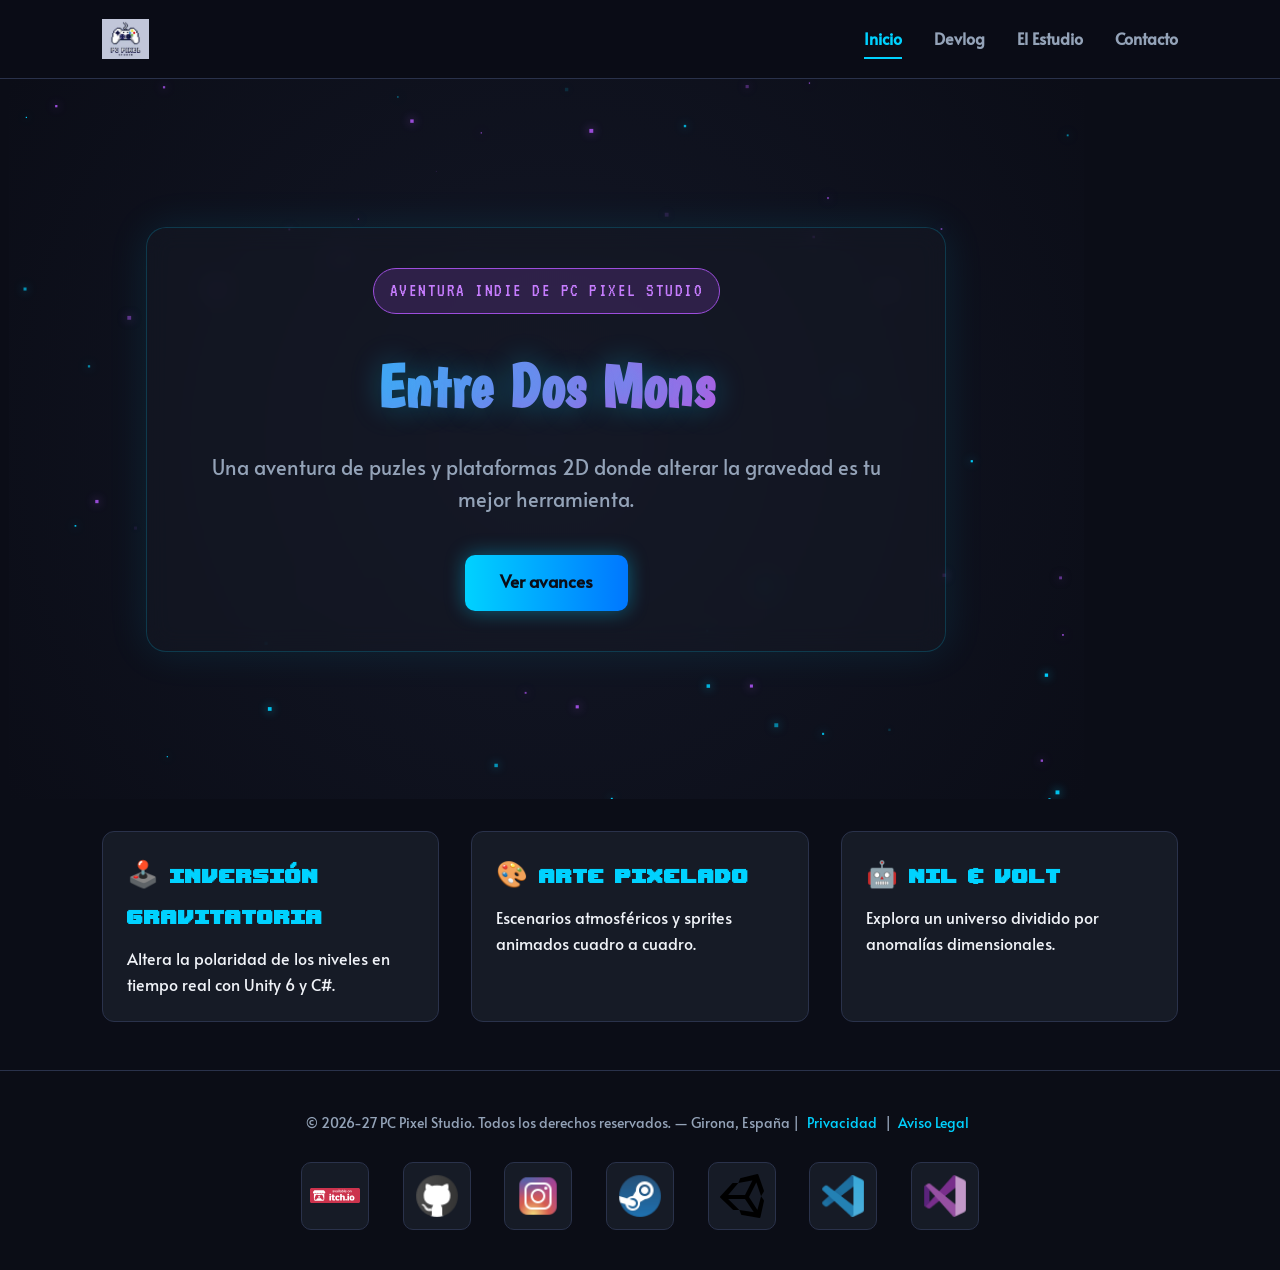
<file: index.html>
<!DOCTYPE html>
<html lang="es">
<head>
  <meta charset="UTF-8">
  <meta name="viewport" content="width=device-width, initial-scale=1.0">
  <meta name="description" content="Descubre Entre Dos Mons, la aventura indie de puzles y plataformas 2D de PC Pixel Studio donde alterar la gravedad cambia cada nivel.">
  <meta property="og:title" content="Entre Dos Mons | PC Pixel Studio">
  <meta property="og:description" content="Una aventura indie de puzles y plataformas 2D donde alterar la gravedad es tu mejor herramienta.">
  <meta property="og:type" content="website">
  <title>PC Pixel Studio | Entre Dos Mons</title>
  <link rel="stylesheet" href="style.css">
</head>
<body>
  <header>
    <nav class="navbar" aria-label="Navegación principal">
      <a href="index.html" class="logo-link" aria-label="PC Pixel Studio, página de inicio">
        <img src="estudio/LOGOTIP ESTUDIO.png" alt="Logotipo de PC Pixel Studio" class="logo-img">
      </a>

      <ul class="nav-links">
        <li><a href="index.html" class="active" aria-current="page">Inicio</a></li>
        <li><a href="devlog.html">Devlog</a></li>
        <li><a href="studio.html">El Estudio</a></li>
        <li><a href="contact.html">Contacto</a></li>
      </ul>
    </nav>
  </header>

  <main>
    <section class="hero-section" aria-labelledby="hero-title">
      <canvas id="anomaly-canvas" aria-hidden="true"></canvas>
      <div class="hero-content">
        <span class="badge">Aventura indie de PC Pixel Studio</span>
        <h1 id="hero-title" class="hero-title">Entre Dos Mons</h1>
        <p class="hero-subtitle">Una aventura de puzles y plataformas 2D donde alterar la gravedad es tu mejor herramienta.</p>
        <div class="hero-buttons">
          <a href="devlog.html" class="btn btn-primary">Ver avances</a>
        </div>
      </div>
    </section>

    <section class="grid" aria-label="Características principales del juego">
      <article class="card">
        <h3>🕹️ Inversión Gravitatoria</h3>
        <p>Altera la polaridad de los niveles en tiempo real con Unity 6 y C#.</p>
      </article>
      <article class="card">
        <h3>🎨 Arte Pixelado</h3>
        <p>Escenarios atmosféricos y sprites animados cuadro a cuadro.</p>
      </article>
      <article class="card">
        <h3>🤖 Nil & Volt</h3>
        <p>Explora un universo dividido por anomalías dimensionales.</p>
      </article>
    </section>
  </main>

  <footer>
    <div class="footer-content">
      <p>&copy; 2026-27 PC Pixel Studio. Todos los derechos reservados. — Girona, España | <a href="privacy.html">Privacidad</a> | <a href="legal.html">Aviso Legal</a></p>

      <nav class="footer-icons" aria-label="Redes sociales y herramientas">
        <a href="https://itch.io" target="_blank" rel="noopener noreferrer" title="Itch.io" aria-label="Visitar PC Pixel Studio en Itch.io"><img src="iconos/icon-aviable-itchio.svg" alt="Itch.io"></a>
        <a href="https://github.com" target="_blank" rel="noopener noreferrer" title="GitHub" aria-label="Visitar PC Pixel Studio en GitHub"><img src="iconos/icon-github.png" alt="GitHub"></a>
        <a href="https://instagram.com/pcpixelstudio_oficial" target="_blank" rel="noopener noreferrer" title="Instagram" aria-label="Visitar PC Pixel Studio en Instagram"><img src="iconos/icon-instagram.png" alt="Instagram"></a>
        <a href="https://store.steampowered.com" target="_blank" rel="noopener noreferrer" title="Steam" aria-label="Visitar Steam"><img src="iconos/icon-steam.png" alt="Steam"></a>
        <a href="https://unity.com" target="_blank" rel="noopener noreferrer" title="Unity 6" aria-label="Visitar Unity 6"><img src="iconos/icon-unity.png" alt="Unity 6"></a>
        <a href="https://code.visualstudio.com" target="_blank" rel="noopener noreferrer" title="VS Code" aria-label="Visitar Visual Studio Code"><img src="iconos/icon-vscode.png" alt="Visual Studio Code"></a>
        <a href="https://visualstudio.microsoft.com" target="_blank" rel="noopener noreferrer" title="Visual Studio" aria-label="Visitar Visual Studio"><img src="iconos/icon-vstudio.png" alt="Visual Studio"></a>
      </nav>
    </div>
  </footer>

  <script src="script.js"></script>
</body>
</html>
</file>
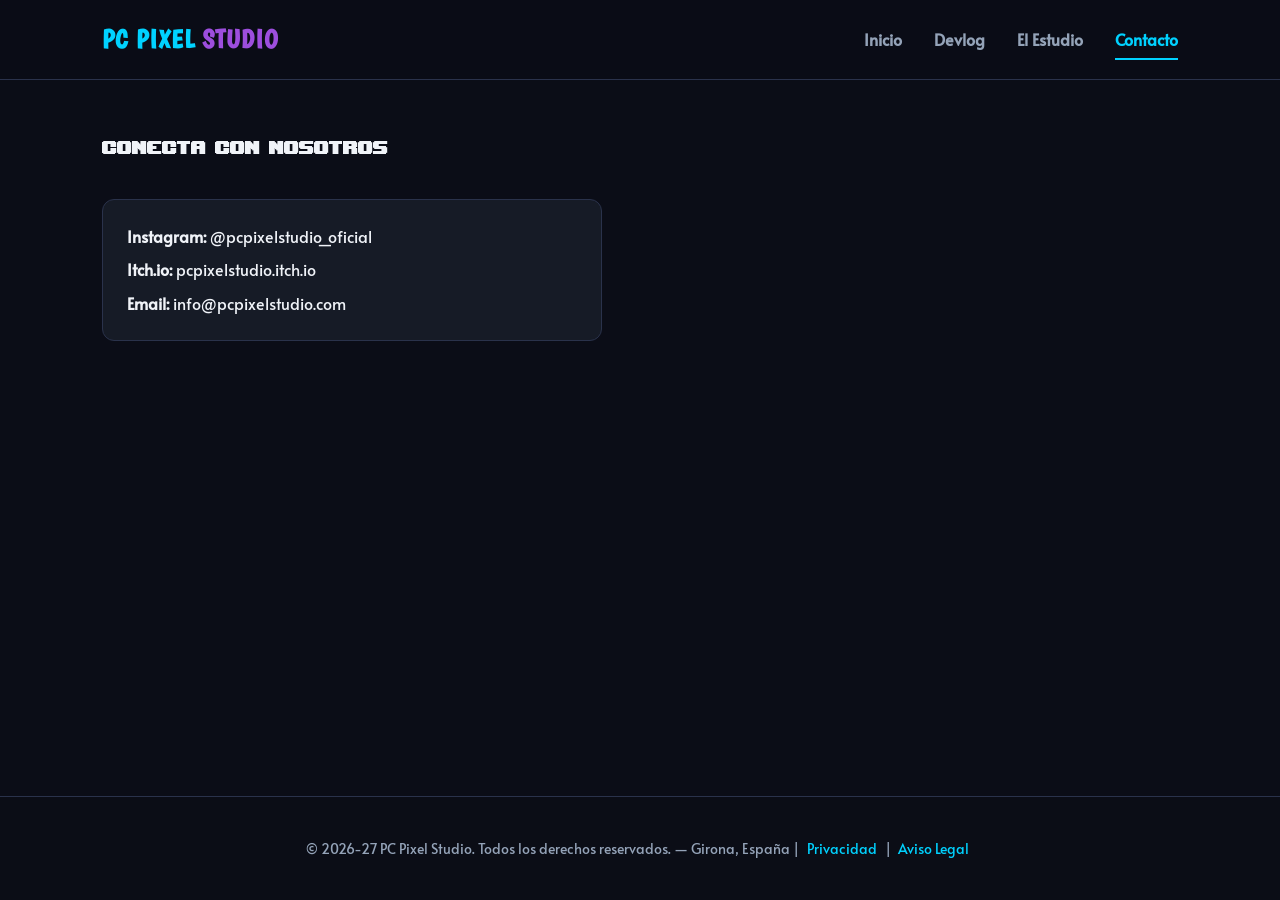
<file: contact.html>
<!DOCTYPE html>
<html lang="es">
<head>
  <meta charset="UTF-8">
  <meta name="viewport" content="width=device-width, initial-scale=1.0">
  <title>CONTACT | PC Pixel Studio</title>
  <link rel="stylesheet" href="style.css">


</head>
<body>

  <nav class="navbar">
    <a href="index.html" class="logo">PC PIXEL <span>STUDIO</span></a>
    <ul class="nav-links">
      <li><a href="index.html">Inicio</a></li>
      <li><a href="devlog.html">Devlog</a></li>
      <li><a href="studio.html">El Estudio</a></li>
      <li><a href="contact.html" class="active">Contacto</a></li>
    </ul>
  </nav>

  <main>

    
    <h2>Conecta con nosotros</h2>
    <div class="card" style="max-width: 500px; margin-top: 2rem;">
      <p><strong>Instagram:</strong> @pcpixelstudio_oficial</p>
      <p style="margin-top: 0.5rem;"><strong>Itch.io:</strong> pcpixelstudio.itch.io</p>
      <p style="margin-top: 0.5rem;"><strong>Email:</strong> info@pcpixelstudio.com</p>
    </div>
  </main>

  <footer>
  <div class="footer-content">
    <p>&copy; 2026-27 PC Pixel Studio. Todos los derechos reservados. — Girona, España | <a href="privacy.html">Privacidad</a> | <a href="legal.html">Aviso Legal</a></p>
  </div>
  </footer>

</body>
</html>
</file>
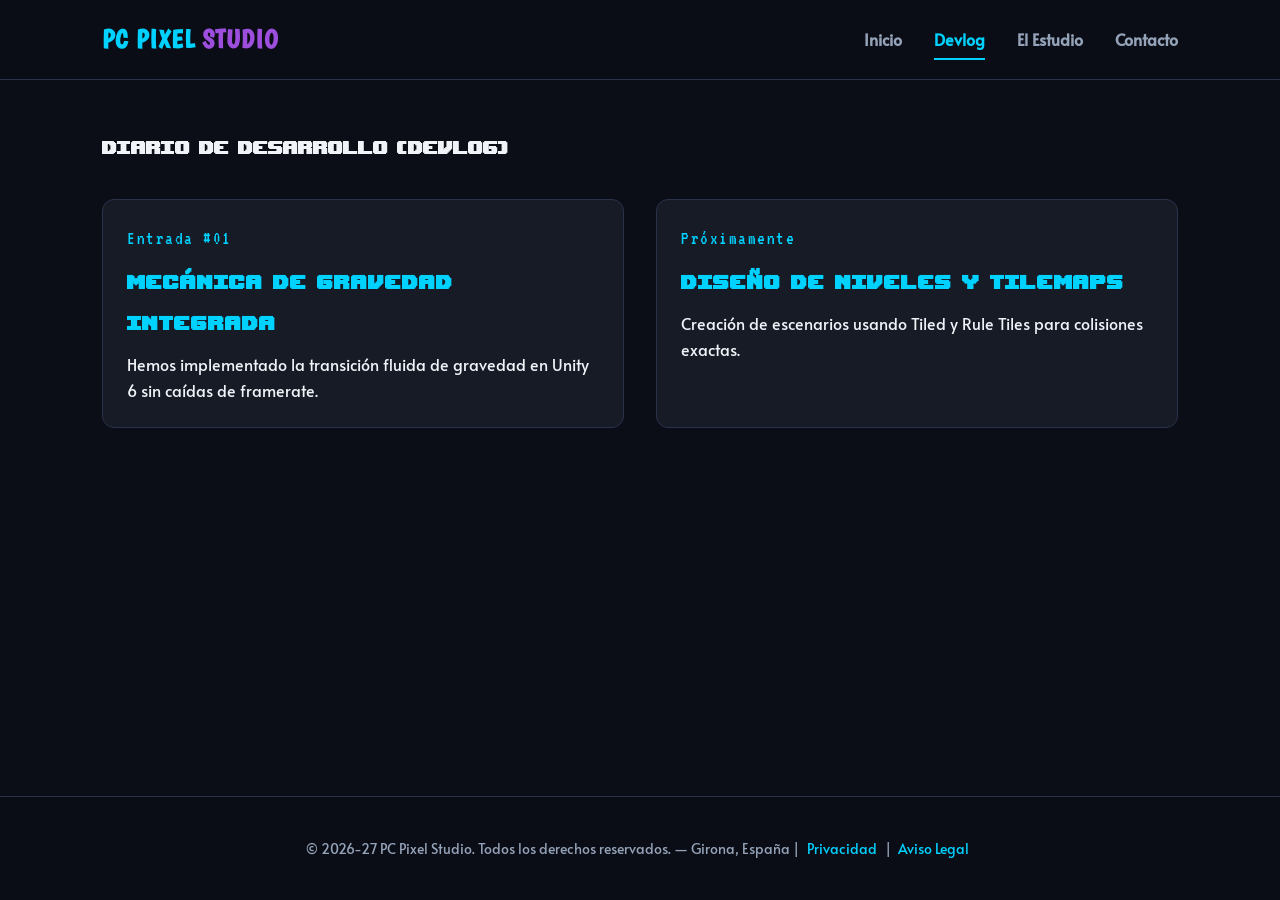
<file: devlog.html>
<!DOCTYPE html>
<html lang="es">
<head>
  <meta charset="UTF-8">
  <meta name="viewport" content="width=device-width, initial-scale=1.0">
  <title>DEVLOG | PC Pixel Studio</title>
  <link rel="stylesheet" href="style.css">


</head>
<body>

  <nav class="navbar">
    <a href="index.html" class="logo">PC PIXEL <span>STUDIO</span></a>
    <ul class="nav-links">
      <li><a href="index.html">Inicio</a></li>
      <li><a href="devlog.html" class="active">Devlog</a></li>
      <li><a href="studio.html">El Estudio</a></li>
      <li><a href="contact.html">Contacto</a></li>
    </ul>
  </nav>

  <main>

    
    <h2>Diario de Desarrollo (Devlog)</h2>
    <div class="grid">
      <div class="card">
        <small style="color: var(--primary);">Entrada #01</small>
        <h3 style="margin: 0.5rem 0;">Mecánica de Gravedad Integrada</h3>
        <p>Hemos implementado la transición fluida de gravedad en Unity 6 sin caídas de framerate.</p>
      </div>
      <div class="card">
        <small style="color: var(--primary);">Próximamente</small>
        <h3 style="margin: 0.5rem 0;">Diseño de Niveles y Tilemaps</h3>
        <p>Creación de escenarios usando Tiled y Rule Tiles para colisiones exactas.</p>
      </div>
    </div>
  </main>

  <footer>
  <div class="footer-content">
    <p>&copy; 2026-27 PC Pixel Studio. Todos los derechos reservados. — Girona, España | <a href="privacy.html">Privacidad</a> | <a href="legal.html">Aviso Legal</a></p>
  </div>
  </footer>

</body>
</html>
</file>
<file: style.css>
/* ==========================================
   PC PIXEL STUDIO — ESTILOS GLOBALES WEB
   ========================================== */

:root {
  --bg-color: #0b0d17;
  --card-bg: #161b26;
  --primary: #00d2ff;
  --accent: #9d4edd;
  --text-main: #f0f3f8;
  --text-muted: #94a3b8;
  --border: #2a324b;
}

/* ==========================================
   CARGA DE FUENTES LOCALES (@font-face)
   ========================================== */

/* 1. Alata (Cuerpo de texto y lectura general) */
@font-face {
  font-family: 'Alata';
  src: url('fonts/Alata-Regular.ttf') format('truetype');
  font-weight: 400;
  font-style: normal;
  font-display: swap;
}

/* 2. Boogaloo (Titulares principales / Hero / Logotipos) */
@font-face {
  font-family: 'Boogaloo';
  src: url('fonts/Boogaloo-Regular.ttf') format('truetype');
  font-weight: 400;
  font-style: normal;
  font-display: swap;
}

/* 3. VT323 (Estilo terminal 8-bit / Badges / HUD) */
@font-face {
  font-family: 'VT323';
  src: url('fonts/VT323-Regular.ttf') format('truetype');
  font-weight: 400;
  font-style: normal;
  font-display: swap;
}

/* 4. Upheaval (Titulares Pixel Art Retro para H2 y H3) */
@font-face {
  font-family: 'Upheaval';
  src: url('fonts/upheavtt.ttf') format('truetype');
  font-weight: 400;
  font-style: normal;
  font-display: swap;
}

/* ==========================================
   RESET & JERARQUÍA DE TIPOGRAFÍAS
   ========================================== */

* {
  margin: 0;
  padding: 0;
  box-sizing: border-box;
}

body {
  background-color: var(--bg-color);
  color: var(--text-main);
  min-height: 100vh;
  display: flex;
  flex-direction: column;
  font-family: 'Alata', sans-serif;
  font-size: 16px;
  line-height: 1.6;
}

/* Asignación global de fuentes por jerarquía */
h1, .hero-title, .logo {
  font-family: 'Boogaloo', cursive, sans-serif;
  letter-spacing: 1px;
}

h2, h3, .pixel-header {
  font-family: 'Upheaval', sans-serif;
  letter-spacing: 1px;
}

small, .badge, .retro-hud, .dialogo-box {
  font-family: 'VT323', monospace;
  font-size: 1.2rem;
  letter-spacing: 1.5px;
}

/* NAVBAR MULTIPÁGINA */
.navbar {
  display: flex;
  justify-content: space-between;
  align-items: center;
  padding: 1.2rem 8%;
  background: rgba(11, 13, 23, 0.9);
  backdrop-filter: blur(10px);
  border-bottom: 1px solid var(--border);
  position: sticky;
  top: 0;
  z-index: 1000;
  transition: all 0.3s ease;
}

.logo {
  font-size: 1.6rem;
  font-weight: 800;
  color: var(--primary);
  text-decoration: none;
}

.logo-link {
  display: inline-flex;
  align-items: center;
  text-decoration: none;
}

.logo-img {
  height: 40px;
  width: auto;
  object-fit: contain;
  transition: transform 0.3s ease;
}

.logo-img:hover {
  transform: scale(1.05);
}

.logo span {
  color: var(--accent);
}

.nav-links {
  display: flex;
  list-style: none;
  gap: 2rem;
}

.nav-links a {
  color: var(--text-muted);
  text-decoration: none;
  font-size: 1rem;
  font-weight: 600;
  transition: all 0.3s ease;
  padding: 0.5rem 0;
}

.nav-links a:hover,
.nav-links a.active {
  color: var(--primary);
  border-bottom: 2px solid var(--primary);
}

/* MAIN CONTENT */
main {
  flex: 1;
  padding: 3rem 8%;
}

.hero {
  text-align: center;
  padding: 4rem 1rem;
}

.hero h1 {
  font-size: 3.5rem;
  margin-bottom: 1rem;
  background: linear-gradient(90deg, var(--primary), var(--accent));
  -webkit-background-clip: text;
  -webkit-text-fill-color: transparent;
}

.hero p {
  color: var(--text-muted);
  font-size: 1.2rem;
  max-width: 600px;
  margin: 0 auto 2rem;
}

/* HERO SECTION & ANOMALÍA DIMENSIONAL */
.hero-section {
  position: relative;
  width: 100%;
  min-height: 80vh;
  display: flex;
  justify-content: center;
  align-items: center;
  text-align: center;
  overflow: hidden;
  background: radial-gradient(circle at center, #131726 0%, #0b0d17 100%);
  margin: -3rem -8.7% 2rem -8.7%;
}

#anomaly-canvas {
  position: absolute;
  top: 0;
  left: 0;
  width: 100%;
  height: 100%;
  z-index: 1;
  pointer-events: none;
}

.hero-content {
  position: relative;
  z-index: 2;
  max-width: 800px;
  padding: 2.5rem;
  background: rgba(22, 27, 38, 0.5);
  backdrop-filter: blur(12px);
  border: 1px solid rgba(0, 210, 255, 0.2);
  border-radius: 20px;
  box-shadow: 0 0 40px rgba(0, 210, 255, 0.1);
}

.badge {
  display: inline-block;
  padding: 0.4rem 1rem;
  background: rgba(157, 78, 221, 0.2);
  border: 1px solid var(--accent);
  color: #c77dff;
  border-radius: 50px;
  margin-bottom: 1.5rem;
  text-transform: uppercase;
}

.hero-title {
  font-size: 3.8rem;
  font-weight: 900;
  margin-bottom: 1rem;
  background: linear-gradient(135deg, #00d2ff 0%, #ff2bd6 100%);
  background-clip: text;
  -webkit-background-clip: text;
  -webkit-text-fill-color: transparent;
  text-shadow: 0 0 30px rgba(0, 210, 255, 0.3);
}

.hero-subtitle {
  color: var(--text-muted);
  font-size: 1.25rem;
  line-height: 1.6;
  margin-bottom: 2.5rem;
}

/* CARDS & GRID */
.grid {
  display: grid;
  grid-template-columns: repeat(auto-fit, minmax(280px, 1fr));
  gap: 2rem;
  margin-top: 2rem;
}

.card {
  background: var(--card-bg);
  border: 1px solid var(--border);
  border-radius: 12px;
  padding: 1.5rem;
  transition: transform 0.3s ease, border-color 0.3s ease;
}

.card:hover {
  transform: translateY(-5px);
  border-color: var(--primary);
}

.card h3 {
  font-size: 1.6rem;
  color: var(--primary);
  margin-bottom: 0.5rem;
}

/* BOTONES */
.hero-buttons {
  display: flex;
  gap: 1.5rem;
  justify-content: center;
  flex-wrap: wrap;
}

.btn {
  display: inline-flex;
  align-items: center;
  gap: 0.6rem;
  padding: 0.9rem 2.2rem;
  font-size: 1.05rem;
  font-weight: 700;
  border-radius: 10px;
  text-decoration: none;
  transition: all 0.3s ease;
  cursor: pointer;
  border: none;
}

.btn-primary {
  background: linear-gradient(90deg, #00d2ff, #0077ff);
  color: #0b0d17;
  box-shadow: 0 0 20px rgba(0, 210, 255, 0.4);
}

.btn-primary:hover {
  transform: translateY(-3px);
  box-shadow: 0 0 35px rgba(0, 210, 255, 0.7);
  opacity: 0.95;
}

.btn-secondary {
  background: rgba(22, 27, 38, 0.8);
  color: var(--text-main);
  border: 1px solid var(--border);
}

.btn-secondary:hover {
  transform: translateY(-3px);
  border-color: var(--accent);
  box-shadow: 0 0 25px rgba(157, 78, 221, 0.4);
  color: #c77dff;
}

/* FOOTER */
footer {
  text-align: center;
  padding: 2.5rem 2rem;
  border-top: 1px solid var(--border);
  background: rgba(11, 13, 23, 0.95);
  color: var(--text-muted);
  font-size: 0.9rem;
}

.footer-content {
  display: flex;
  flex-direction: column;
  align-items: center;
  gap: 1.2rem;
  max-width: 1200px;
  margin: 0 auto;
}

.footer-icons {
  display: flex;
  justify-content: center;
  align-items: center;
  gap: 1.5rem;
  flex-wrap: wrap;
  margin-top: 0.5rem;
}

.footer-icons a {
  display: inline-flex;
  padding: 0.5rem;
  background: var(--card-bg);
  border: 1px solid var(--border);
  border-radius: 10px;
  transition: all 0.3s ease;
}

.footer-icons img {
  width: 50px;
  height: 50px;
  object-fit: contain;
  filter: grayscale(30%);
  transition: filter 0.3s ease;
}

.footer-icons a:hover {
  transform: translateY(-4px);
  border-color: var(--primary);
  box-shadow: 0 0 15px rgba(0, 210, 255, 0.3);
}

.footer-icons a:hover img {
  filter: grayscale(0%);
}

footer a {
  color: var(--primary);
  text-decoration: none;
  margin: 0 0.3rem;
  transition: color 0.3s ease;
}

footer a:hover {
  color: var(--accent);
  text-decoration: underline;
}

/* PÁGINAS LEGALES */
.legal-container {
  max-width: 900px;
  margin: 0 auto;
  padding: 2rem;
  background: var(--card-bg);
  border: 1px solid var(--border);
  border-radius: 16px;
  box-shadow: 0 0 30px rgba(0, 0, 0, 0.4);
}

.legal-container h1 {
  font-size: 2.5rem;
  color: var(--primary);
  margin-bottom: 0.5rem;
}

.last-update {
  color: var(--text-muted);
  font-size: 0.9rem;
  margin-bottom: 2rem;
  border-bottom: 1px solid var(--border);
  padding-bottom: 1rem;
}

.legal-content h2 {
  font-size: 1.6rem;
  color: #c77dff;
  margin: 1.8rem 0 0.8rem 0;
}

.legal-content p {
  color: var(--text-main);
  line-height: 1.7;
  margin-bottom: 1rem;
}

.legal-content ul {
  margin: 0.8rem 0 1.2rem 1.5rem;
  color: var(--text-muted);
}

.legal-content li {
  margin-bottom: 0.5rem;
  line-height: 1.6;
}
</file>
